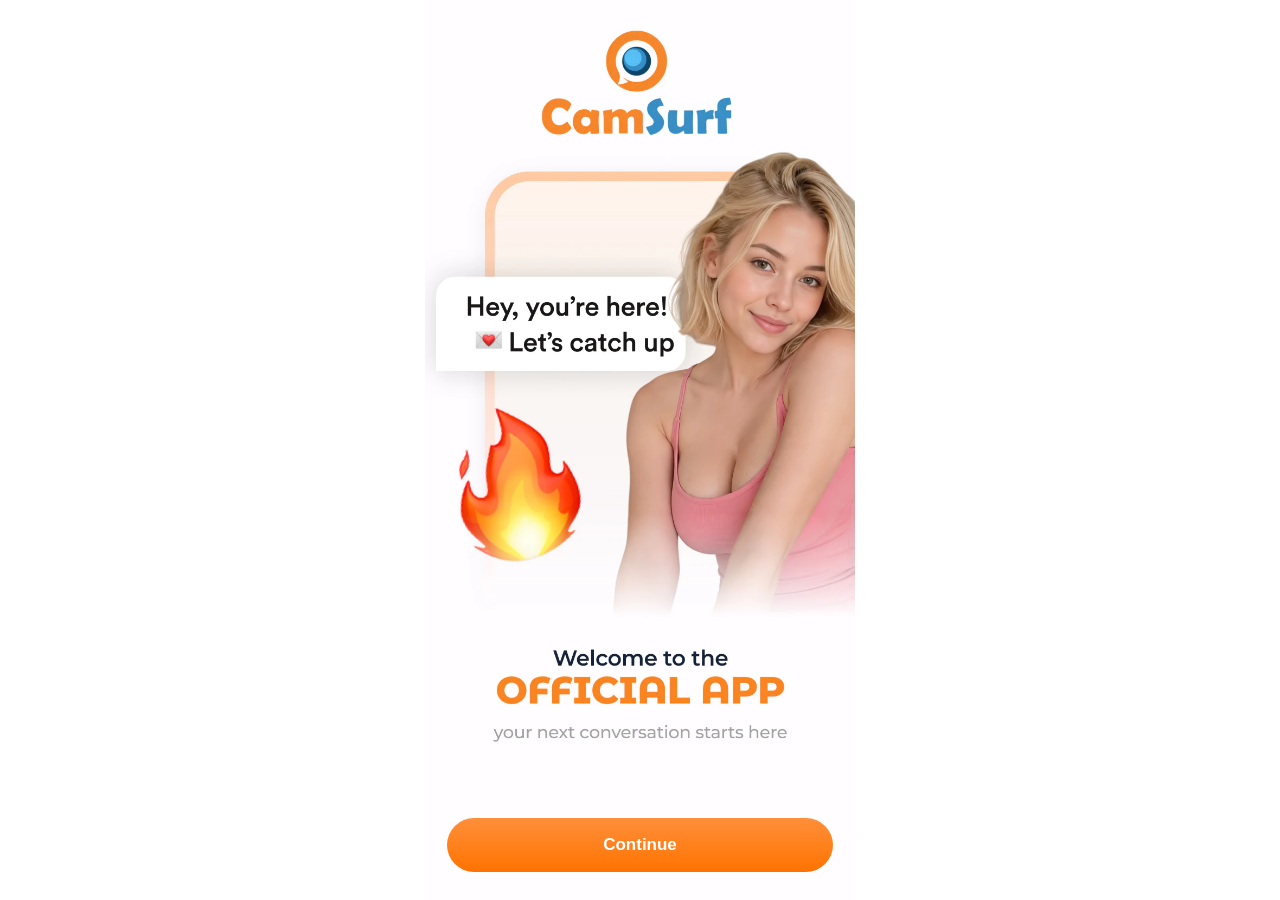
<file: index.html>
<!doctype html>
<html lang="en">
<head>
    <meta charset="UTF-8">
    <meta name="viewport" content="width=device-width, initial-scale=1, viewport-fit=cover">
    <meta name="theme-color" content="#FFFFFF">
    <title>CamSurf</title>
    <link rel="preload" href="./media/slide1.webp" as="image" type="image/webp">
    <link rel="stylesheet" href="./styles.css">
</head>
<body>
    <main class="onboarding" id="onboarding">
        <div class="visual-area">
            <img
                class="slide-image"
                id="slideImage"
                src="./media/slide1.webp"
                width="804"
                height="1748"
                alt=""
            >
        </div>

        <div class="bottom-panel">
            <div class="actions">
                <label class="sr-only" for="emailInput">Email</label>
                <input
                    id="emailInput"
                    class="email-input"
                    name="email"
                    type="email"
                    inputmode="email"
                    autocomplete="email"
                    placeholder="Enter your mail"
                    spellcheck="false"
                    hidden
                >
                <p class="error-message" id="errorMessage" role="alert" aria-live="polite"></p>
                <button class="primary-button" id="continueBtn" type="button">Continue</button>
            </div>
        </div>
    </main>

    <div class="loading-overlay" id="loadingOverlay" hidden>
        <div class="spinner" aria-hidden="true"></div>
        <p>Loading...</p>
    </div>

    <script src="./analytics.js?v=20261019"></script>
    <script src="./script.js?v=20261019"></script>
</body>
</html>
</file>
<file: styles.css>
:root {
    color-scheme: light;
    --orange: #ff7300;
    --orange-top: #ff8f3a;
    --pale: #fedac4;
    --ink: #111111;
    --placeholder: #9a9a9a;
    --line: #e4e4e4;
    --white: #ffffff;
    --ease: cubic-bezier(0.22, 1, 0.36, 1);
    --spring: cubic-bezier(0.16, 1, 0.3, 1);
    font-family: -apple-system, BlinkMacSystemFont, "Segoe UI", sans-serif;
    background: var(--white);
    color: var(--ink);
    font-synthesis: none;
}

* {
    box-sizing: border-box;
}

html,
body {
    width: 100%;
    min-height: 100%;
    margin: 0;
    overflow: hidden;
    background: var(--white);
}

body {
    min-height: 100dvh;
}

button,
input {
    font: inherit;
}

button {
    -webkit-tap-highlight-color: transparent;
}

.onboarding {
    position: relative;
    display: flex;
    flex-direction: column;
    width: 100%;
    max-width: 430px;
    height: 100vh;
    height: 100dvh;
    min-height: 560px;
    margin: 0 auto;
    overflow: hidden;
    isolation: isolate;
    background: var(--white);
}

.visual-area {
    position: absolute;
    inset: 0;
    z-index: 1;
    width: 100%;
    height: 100%;
    overflow: hidden;
    background: var(--white);
}

.slide-image {
    display: block;
    width: 100%;
    height: 105.263%;
    object-fit: cover;
    object-position: center top;
    transform: translateY(-5%);
    opacity: 1;
    transition: opacity 280ms var(--ease);
}

.slide-image.is-changing {
    opacity: 0.28;
}

.bottom-panel {
    position: relative;
    z-index: 3;
    display: flex;
    flex-direction: column;
    justify-content: flex-end;
    flex: 1 1 auto;
    width: 100%;
    margin-top: auto;
    padding: 16px 22px calc(28px + env(safe-area-inset-bottom, 0px));
}

.actions {
    display: flex;
    flex-direction: column;
    align-items: stretch;
    gap: 12px;
    width: 100%;
}

.email-input {
    width: 100%;
    height: 54px;
    padding: 0 18px;
    border: 1.5px solid var(--line);
    border-radius: 999px;
    outline: none;
    background: var(--white);
    color: var(--ink);
    font-size: 16px;
    font-weight: 500;
    text-align: center;
    caret-color: var(--orange);
    animation: field-enter 480ms var(--spring) both;
    transition:
        border-color 240ms var(--ease),
        box-shadow 240ms var(--ease);
}

.email-input[hidden] {
    display: none !important;
}

.email-input::placeholder {
    color: var(--placeholder);
    opacity: 1;
    font-weight: 500;
}

.email-input:focus {
    border-color: #ffb27a;
    box-shadow: 0 0 0 3px rgba(255, 115, 0, 0.16);
}

.primary-button {
    width: 100%;
    height: 54px;
    padding: 0 16px;
    border: 0;
    border-radius: 999px;
    outline: none;
    background: linear-gradient(180deg, var(--orange-top) 0%, var(--orange) 100%);
    color: var(--white);
    font-size: 17px;
    font-weight: 700;
    letter-spacing: 0;
    cursor: pointer;
    box-shadow: none;
    text-shadow: none;
    transition:
        filter 240ms var(--ease),
        transform 180ms var(--ease);
}

.primary-button:hover:not(:disabled) {
    filter: brightness(0.97);
}

.primary-button:focus-visible {
    box-shadow: 0 0 0 3px rgba(255, 115, 0, 0.35);
}

.primary-button:active:not(:disabled) {
    transform: scale(0.98);
}

.primary-button:disabled {
    background: var(--pale);
    color: var(--white);
    cursor: not-allowed;
    filter: none;
}

.error-message {
    min-height: 0;
    margin: 0;
    color: #d12626;
    font-size: 12px;
    font-weight: 600;
    line-height: 1.3;
    text-align: center;
}

.loading-overlay {
    position: fixed;
    inset: 0;
    z-index: 8;
    display: flex;
    flex-direction: column;
    align-items: center;
    justify-content: center;
    background: rgba(255, 255, 255, 0.92);
}

.loading-overlay[hidden] {
    display: none;
}

.loading-overlay p {
    margin: 16px 0 0;
    color: var(--ink);
    font-size: 16px;
    font-weight: 700;
}

.spinner {
    width: 42px;
    height: 42px;
    border: 3px solid rgba(255, 115, 0, 0.22);
    border-top-color: var(--orange);
    border-radius: 50%;
    animation: spin 700ms linear infinite;
}

.sr-only {
    position: absolute;
    width: 1px;
    height: 1px;
    padding: 0;
    margin: -1px;
    overflow: hidden;
    clip: rect(0, 0, 0, 0);
    white-space: nowrap;
    border: 0;
}

@keyframes field-enter {
    from {
        opacity: 0;
        transform: translateY(12px);
    }

    to {
        opacity: 1;
        transform: translateY(0);
    }
}

@keyframes spin {
    to {
        transform: rotate(360deg);
    }
}

@media (max-height: 700px) {
    .bottom-panel {
        padding: 12px 18px calc(18px + env(safe-area-inset-bottom, 0px));
    }

    .actions {
        gap: 10px;
    }

    .primary-button,
    .email-input {
        height: 48px;
    }

    .primary-button {
        font-size: 16px;
    }
}

@media (prefers-reduced-motion: reduce) {
    *,
    *::before,
    *::after {
        scroll-behavior: auto !important;
        animation-duration: 0.01ms !important;
        animation-iteration-count: 1 !important;
        transition-duration: 0.01ms !important;
    }
}
</file>
